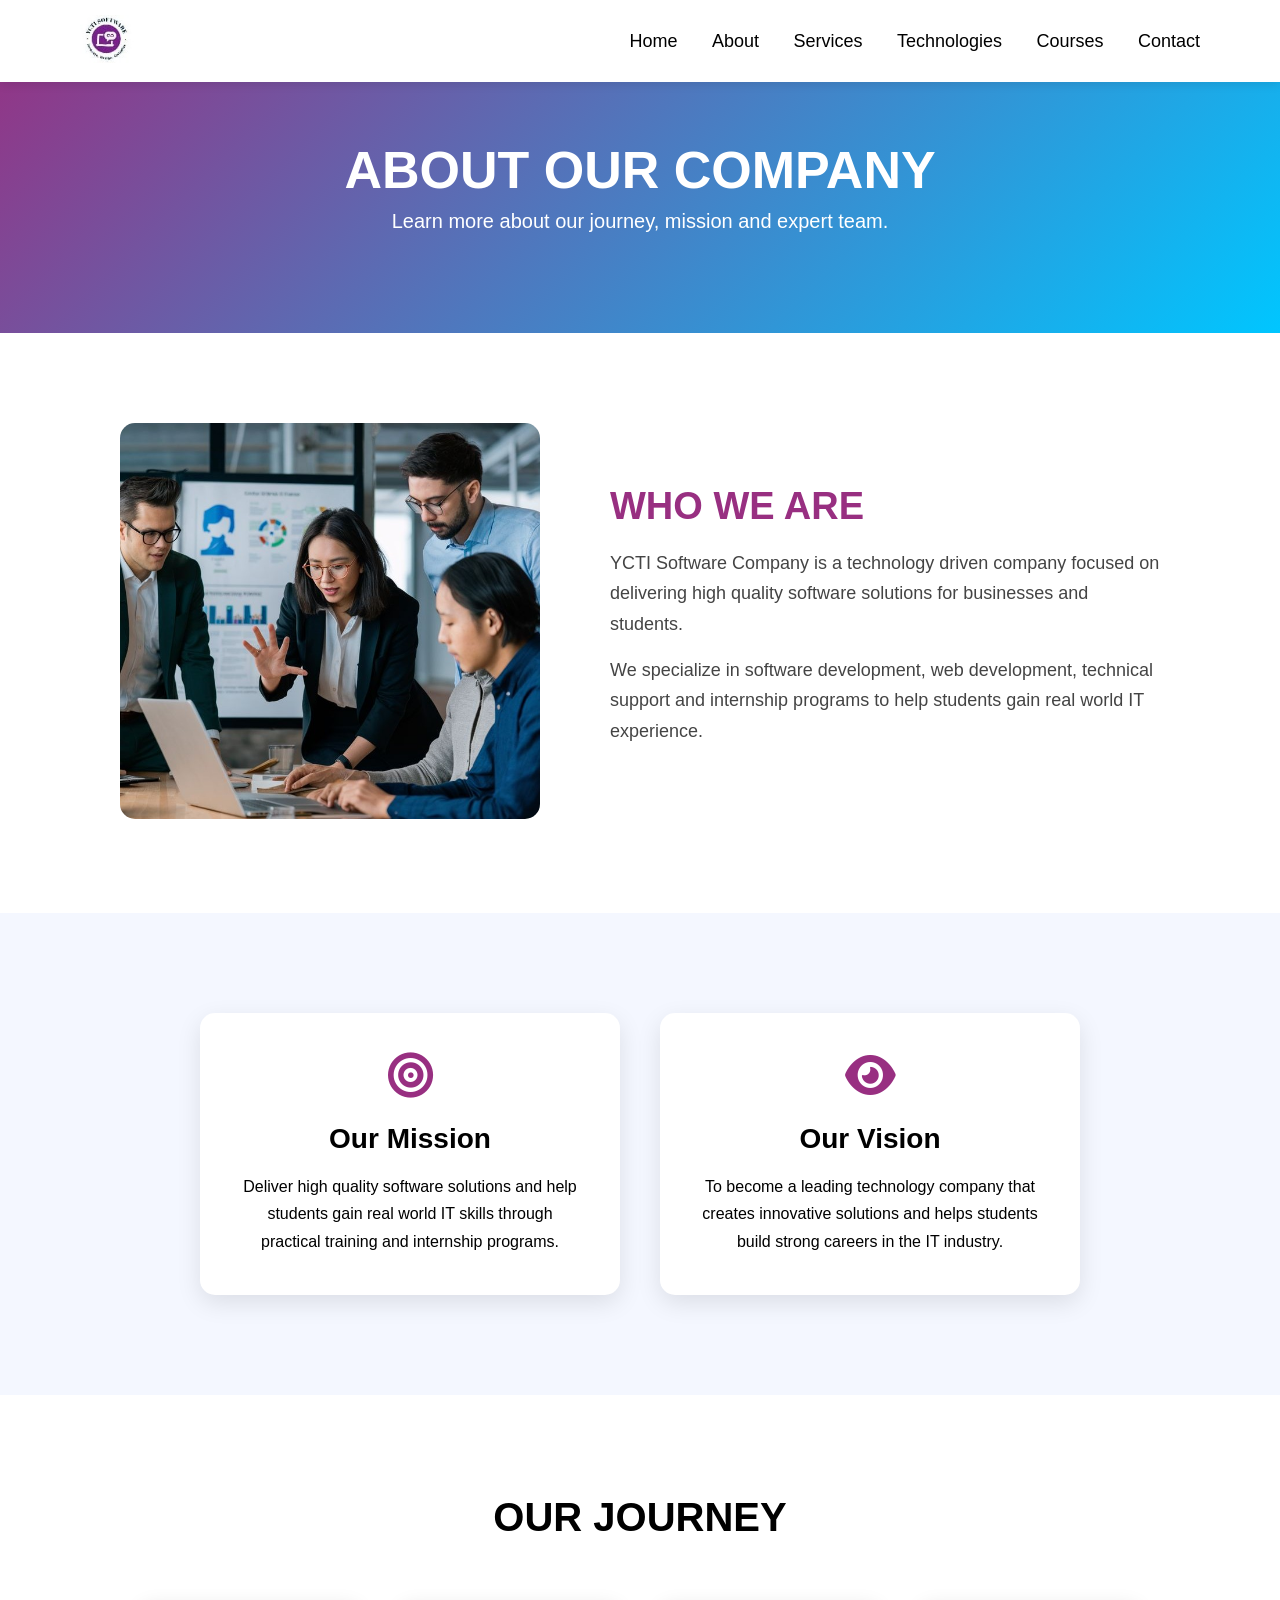
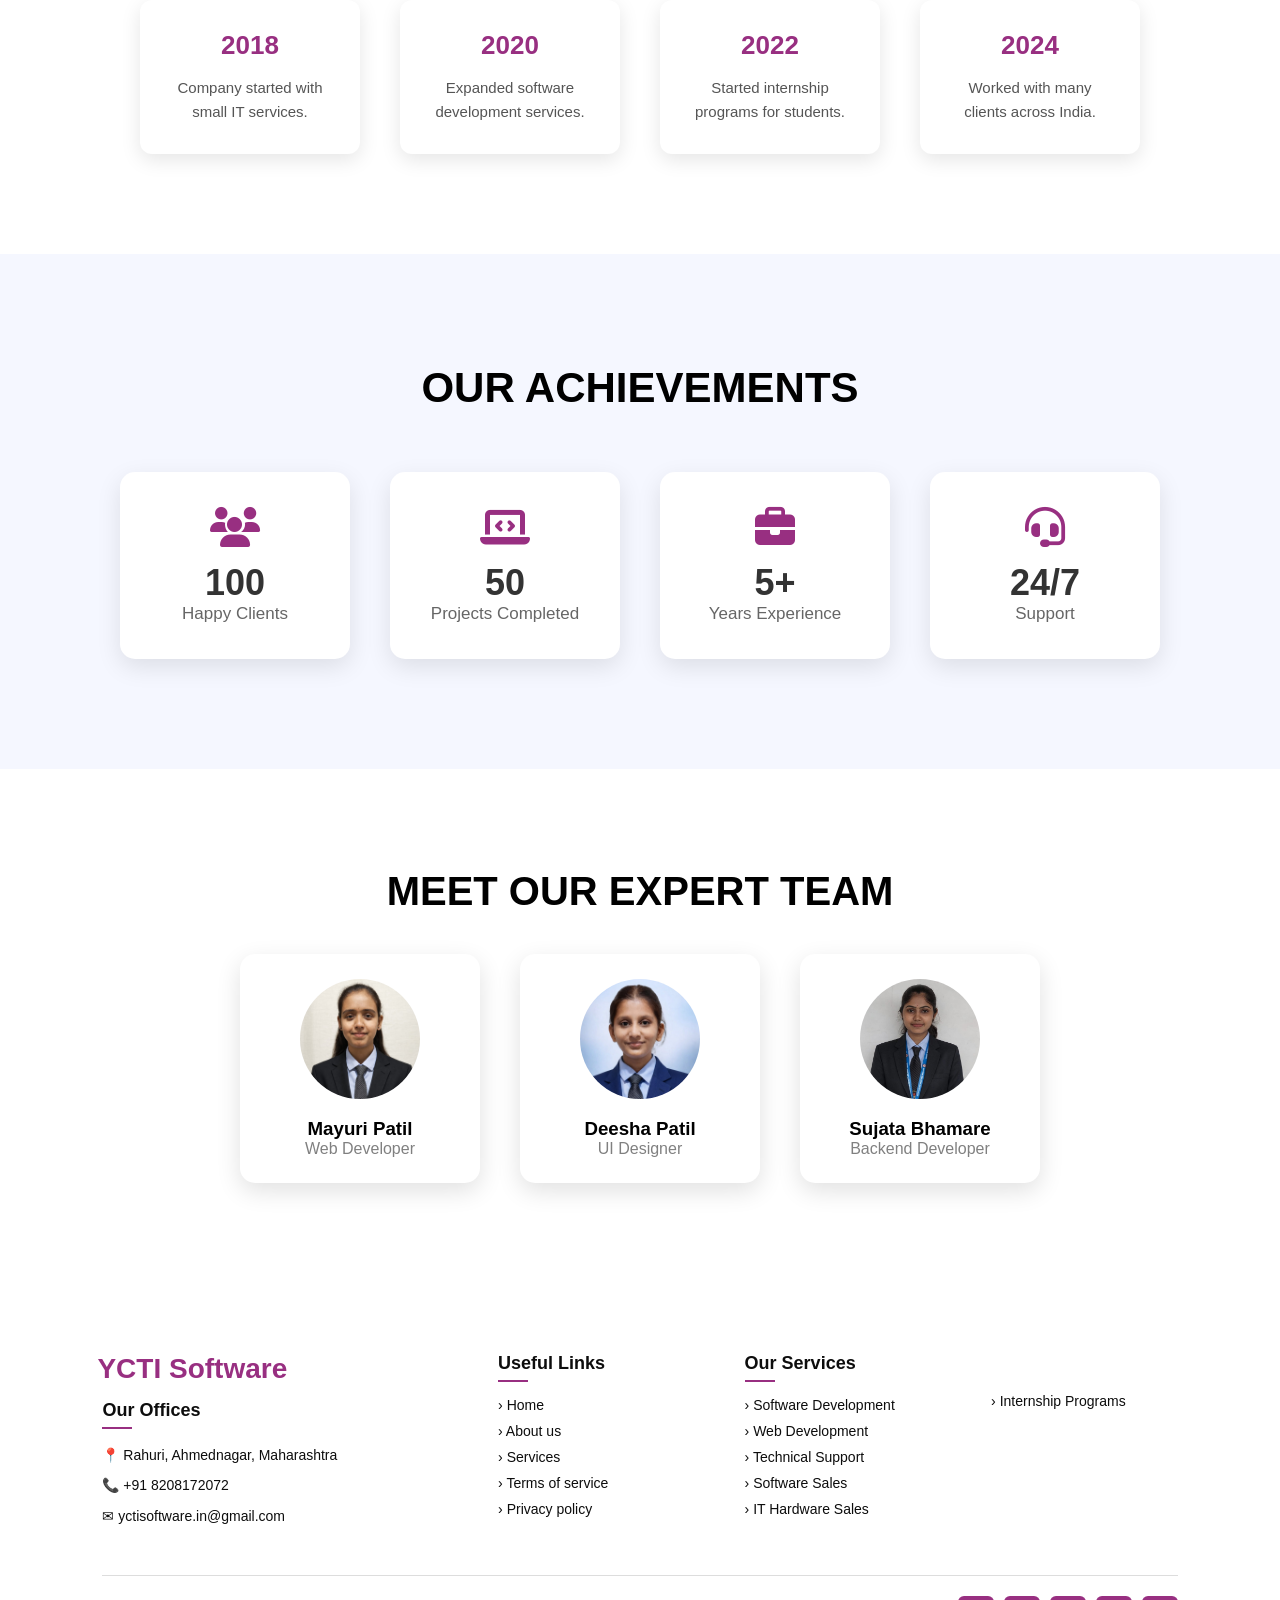
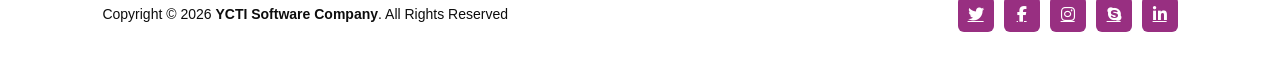
<file: about.html>
<!DOCTYPE html>
<html lang="en">
<head>

<meta charset="UTF-8">
<meta name="viewport" content="width=device-width, initial-scale=1.0">

<title>YCTI Software Company</title>

<link rel="stylesheet" href="style/about.css">

<link rel="stylesheet"
href="https://cdnjs.cloudflare.com/ajax/libs/font-awesome/6.5.0/css/all.min.css">

</head>

<body>


<!-- ================= NAVBAR ================= -->

<header>

<div class="logo-section">
<img src="images/logo1.jpeg">
</div>

<nav>
<a href="index.html">Home</a>
<a href="#">About</a>
<a href="#">Services</a>
<a href="#">Technologies</a>
<a href="#courses">Courses</a>
<a href="#">Contact</a>
</nav>

</header>

<!-- ================= ABOUT HEADER ================= -->

<section class="about-header">

<h1>ABOUT OUR COMPANY</h1>

<p>Learn more about our journey, mission and expert team.</p>

</section>

<!-- ================= ABOUT COMPANY ================= -->

<section class="about-company">

<div class="about-container">

<div class="about-image">
<img src="images/team.jpg">
</div>

<div class="about-text">

<h2>WHO WE ARE</h2>

<p>
YCTI Software Company is a technology driven company
focused on delivering high quality software solutions
for businesses and students.
</p>

<p>
We specialize in software development, web development,
technical support and internship programs to help
students gain real world IT experience.
</p>

</div>

</div>

</section>

<!-- ================= MISSION & VISION ================= -->

<section class="mission-section">

<div class="mission-container">

<div class="mission-box">

<i class="fas fa-bullseye"></i>

<h2>Our Mission</h2>

<p>
Deliver high quality software solutions and help
students gain real world IT skills through
practical training and internship programs.
</p>

</div>


<div class="mission-box">

<i class="fas fa-eye"></i>

<h2>Our Vision</h2>

<p>
To become a leading technology company that
creates innovative solutions and helps students
build strong careers in the IT industry.
</p>

</div>

</div>

</section>

<!-- ================= OUR JOURNEY ================= -->

<section class="timeline">

<h2>OUR JOURNEY</h2>

<div class="timeline-container">

<div class="timeline-box">
<h3>2018</h3>
<p>Company started with small IT services.</p>
</div>

<div class="timeline-box">
<h3>2020</h3>
<p>Expanded software development services.</p>
</div>

<div class="timeline-box">
<h3>2022</h3>
<p>Started internship programs for students.</p>
</div>

<div class="timeline-box">
<h3>2024</h3>
<p>Worked with many clients across India.</p>
</div>

</div>

</section>

<!-- ================= ACHIEVEMENTS ================= -->

<section class="achievements">

<h2 class="achieve-title">OUR ACHIEVEMENTS</h2>

<div class="achieve-container">

<div class="achieve-card">

<i class="fas fa-users"></i>

<h3>100</h3>

<p>Happy Clients</p>

</div>

<div class="achieve-card">

<i class="fas fa-laptop-code"></i>

<h3>50</h3>

<p>Projects Completed</p>

</div>

<div class="achieve-card">

<i class="fas fa-briefcase"></i>

<h3>5+</h3>

<p>Years Experience</p>

</div>

<div class="achieve-card">

<i class="fas fa-headset"></i>

<h3>24/7</h3>

<p>Support</p>

</div>

</div>

</section>

<!-- ================= TEAM ================= -->

<section class="team">

<h2>MEET OUR EXPERT TEAM</h2>

<div class="team-container">

<div class="team-card">
<img src="images/mayuri.jpeg">
<h3>Mayuri Patil</h3>
<p>Web Developer</p>
</div>

<div class="team-card">
<img src="images/disha.jpeg">
<h3>Deesha Patil</h3>
<p>UI Designer</p>
</div>

<div class="team-card">
<img src="images/sujata.jpeg">
<h3>Sujata Bhamare</h3>
<p>Backend Developer</p>
</div>

</div>

</section>

<!-- ================= FOOTER ================= -->

<footer class="footer">

<div class="footer-container">

<!-- ===== COMPANY INFO ===== -->

<div class="footer-col company">

<h2 class="logo">YCTI Software</h2>

<h4>Our Offices</h4>

<p>📍 Rahuri, Ahmednagar, Maharashtra</p>
<p>📞 +91 8208172072</p>
<p>✉  yctisoftware.in@gmail.com</p>


</div>

<!-- ===== USEFUL LINKS ===== -->

<div class="footer-col">

<h4>Useful Links</h4>

<ul>
<li>› Home</li>
<li>› About us</li>
<li>› Services</li>
<li>› Terms of service</li>
<li>› Privacy policy</li>
</ul>

</div>

<!-- ===== SERVICES ===== -->

<div class="footer-col">

<h4>Our Services</h4>

<ul>
<li>› Software Development</li>
<li>› Web Development</li>
<li>› Technical Support</li>
<li>› Software Sales</li>
<li>› IT Hardware Sales</li>
</ul>

</div>

<!-- ===== MORE SERVICES ===== -->

<div class="footer-col">

<ul class="extra-services">

<li>› Internship Programs</li>

</ul>

</div>

</div>

<!-- ===== BOTTOM BAR ===== -->

<div class="footer-bottom">

<p>
Copyright © 2026 <b>YCTI Software Company</b>. 
All Rights Reserved
</p>

<div class="social-icons">

<a href="#"><i class="fab fa-twitter"></i></a>
<a href="#"><i class="fab fa-facebook-f"></i></a>
<a href="#"><i class="fab fa-instagram"></i></a>
<a href="#"><i class="fab fa-skype"></i></a>
<a href="#"><i class="fab fa-linkedin-in"></i></a>

</div>

</div>

</footer>

<!-- ===== BACK TO TOP BUTTON ===== -->

<button id="topBtn">↑</button>
</file>
<file: style/about.css>
/* ============================= RESET / GLOBAL SETTINGS ============================= */

*{
margin:0;
padding:0;
box-sizing:border-box;
font-family:Arial, Helvetica, sans-serif;
}

/* ============================= NAVBAR ============================= */

header{

position:fixed;
top:0;

width:100%;
background:white;

display:flex;
justify-content:space-between;
align-items:center;

padding:15px 80px;

box-shadow:0 2px 10px rgba(0,0,0,0.1);
z-index:1000;

}

/* Logo image */

.logo-section img{
width:120px;
}

/* Navigation links */

nav a{

margin-left:30px;
text-decoration:none;
color:black;
font-size:18px;
font-weight:500;

transition:0.3s;

}

/* Hover effect */

nav a:hover{
color:#982f81;
}

/* ============================= ABOUT HEADER ============================= */

.about-header{

padding:140px 20px 100px;

text-align:center;

/* Gradient background */

background:linear-gradient(135deg,#982f81,#00c6ff);

color:white;

}

.about-header h1{

font-size:52px;
margin-bottom:10px;

}

.about-header p{

font-size:20px;

}

/* ============================= ABOUT COMPANY ============================= */

.about-company{

padding:90px 120px;
background:white;

}

/* Container layout */

.about-container{

display:flex;
align-items:center;
gap:70px;

}

/* Company image */

.about-image img{

width:420px;
border-radius:15px;

}

/* Text section */

.about-text h2{

font-size:38px;

color:#982f81;

margin-bottom:20px;   

}

/* Paragraph */

.about-text p{

font-size:18px;

line-height:1.7;

margin-bottom:15px;   

color:#444;

}

/* ============================= MISSION & VISION SECTION ============================= */

.mission-section{

background:#f4f7ff;

padding:100px 20px;

}

.mission-container{

display:flex;
justify-content:center;
gap:40px;

}

/* Mission vision cards */

.mission-box{

background:white;

padding:40px;
width:420px;

border-radius:15px;

box-shadow:0 8px 25px rgba(0,0,0,0.1);

text-align:center;

transition:0.3s;

}

/* Icons */

.mission-box i{

font-size:45px;
color:#982f81;

margin-bottom:15px;

transition:0.3s;

}

/* Heading */

.mission-box h2{

margin-top:10px;
margin-bottom:18px;   

font-size:28px;

}

/* Paragraph */

.mission-box p{

line-height:1.7;
font-size:16px;

}

/* Hover animation */

.mission-box:hover{

transform:translateY(-10px);
background:#982f81;
color:white;

}

/* Icon hover */

.mission-box:hover i{

color:white;

}

/* ============================= OUR JOURNEY TIMELINE ============================= */

.timeline{

padding:100px 20px;
text-align:center;

}

.timeline h2{

font-size:40px;
margin-bottom:60px;

}

/* Timeline container */

.timeline-container{

display:flex;
justify-content:center;
gap:40px;
flex-wrap:wrap;

}

/* Timeline card */

.timeline-box{

background:white;

width:220px;

padding:30px;

border-radius:12px;

box-shadow:0 6px 20px rgba(0,0,0,0.1);

transition:0.3s;

text-align:center;

}

/* Year */

.timeline-box h3{

color:#982f81;

font-size:26px;

margin-bottom:15px;   /* gap between year and paragraph */

}

/* Description */

.timeline-box p{

font-size:15px;

line-height:1.6;

color:#555;

}

/* Hover effect */

.timeline-box:hover{

transform:translateY(-8px);

background:#982f81;

color:white;

}

/* Heading hover */

.timeline-box:hover h3{

color:white;

}

/* Paragraph hover */

.timeline-box:hover p{

color:white;

}

/* ============================= OUR ACHIEVEMENTS ============================= */

.achievements{

padding:110px 20px;
background:#f5f7ff;
text-align:center;

}

/* Section title */

.achieve-title{

font-size:42px;
margin-bottom:60px;

}

/* Cards container */

.achieve-container{

display:flex;
justify-content:center;
gap:40px;
flex-wrap:wrap;

}

/* Achievement card */

.achieve-card{

background:white;

width:230px;
padding:35px;

border-radius:15px;

box-shadow:0 8px 25px rgba(0,0,0,0.1);

transition:0.4s;

}

/* Icons */

.achieve-card i{

font-size:40px;
color:#982f81;
margin-bottom:15px;

}

/* Numbers */

.achieve-card h3{

font-size:36px;
color:#333;

}

/* Text */

.achieve-card p{

color:#666;
font-size:17px;

}

/* Hover effect */

.achieve-card:hover{

transform:translateY(-12px);
background:#982f81;
color:white;

}

/* Change color on hover */

.achieve-card:hover i,
.achieve-card:hover p,
.achieve-card:hover h3{

color:white;

}

/* ============================= TEAM SECTION ============================= */

.team{

padding:100px 20px;
text-align:center;

}

.team h2{

font-size:40px;
margin-bottom:40px;

}

/* Team cards container */

.team-container{

display:flex;
justify-content:center;
gap:40px;
flex-wrap:wrap;

}

/* Individual team card */

.team-card{

background:white;

width:240px;

padding:25px;

border-radius:15px;

box-shadow:0 8px 25px rgba(0,0,0,0.12);

transition:0.4s;

}

/* Circular team image */

.team-card img{

width:120px;
height:120px;

border-radius:50%;

object-fit:cover;

margin-bottom:15px;

}

/* Hover effect */

.team-card:hover{

transform:translateY(-10px);

background:#982f81;
color:white;

}

.team-card p{

color:gray;

}

/* ======================================= FOOTER ============================== */

.footer {
  background: #ffffff;
  color: #0d0d0d;
  padding: 70px 8% 30px;
  font-family: 'Poppins', sans-serif;
}

/* ===== CONTAINER ===== */
.footer-container {
  display: grid;
  grid-template-columns: 1.8fr 1fr 1fr 1fr; 
  gap: 60px;
  max-width: 1200px;
  margin: auto;
}

/* ===== COMPANY (LEFT ALIGN FIX) ===== */
.company {
  padding-right: 20px;
}

/* ===== LOGO ===== */
.logo {
  color: #982f81;
  font-size: 28px;
  margin-bottom: 15px;
  margin-left: -5px; 
}

/* ===== HEADINGS ===== */
.footer-col h4 {
  font-size: 18px;
  margin-bottom: 15px;
  position: relative;
}

/* underline */
.footer-col h4::after {
  content: "";
  width: 30px;
  height: 2px;
  background: #982f81;
  display: block;
  margin-top: 6px;
}

/* ===== TEXT ===== */
.footer-col p {
  font-size: 14px;
  line-height: 1.6;
  margin-bottom: 8px;
}

/* ===== LIST ===== */
.footer-col ul {
  list-style: none;
  padding: 0;
}

.footer-col ul li {
  font-size: 14px;
  margin-bottom: 10px;
  cursor: pointer;
  transition: 0.3s;
}

.footer-col ul li:hover {
  color: #982f81;
  padding-left: 5px;
}

/* ===== EXTRA SERVICES ===== */
.extra-services {
  margin-top: 40px;
}

/* ===== FOOTER BOTTOM ===== */
.footer-bottom {
  border-top: 1px solid #ddd;
  margin-top: 40px;
  padding-top: 20px;
  display: flex;
  justify-content: space-between;
  align-items: center;
  flex-wrap: wrap;
}

.footer-bottom p {
  font-size: 14px;
}

/* ===== SOCIAL ICONS ===== */
.social-icons {
  display: flex;
  gap: 10px;
}

.social-icons a {
  background: #982f81;
  color: white;
  width: 36px;
  height: 36px;
  display: flex;
  align-items: center;
  justify-content: center;
  border-radius: 6px;
  transition: 0.3s;
}

.social-icons a:hover {
  background: #7a2466;
}

/* ===== BACK TO TOP BUTTON ===== */
#topBtn {
  position: fixed;
  bottom: 30px;
  right: 25px;
  background: #982f81;
  color: white;
  border: none;
  padding: 12px 16px;
  font-size: 18px;
  border-radius: 6px;
  cursor: pointer;
  display: none;
}

/* ===== RESPONSIVE ===== */
@media (max-width: 900px) {
  .footer-container {
    grid-template-columns: repeat(2, 1fr);
    gap: 40px;
  }
}

@media (max-width: 600px) {
  .footer-container {
    grid-template-columns: 1fr;
    text-align: center;
  }

  .company {
    padding-right: 0;
  }

  .logo {
    margin-left: 0;
  }

  .footer-bottom {
    flex-direction: column;
    gap: 10px;
  }
}
</file>
